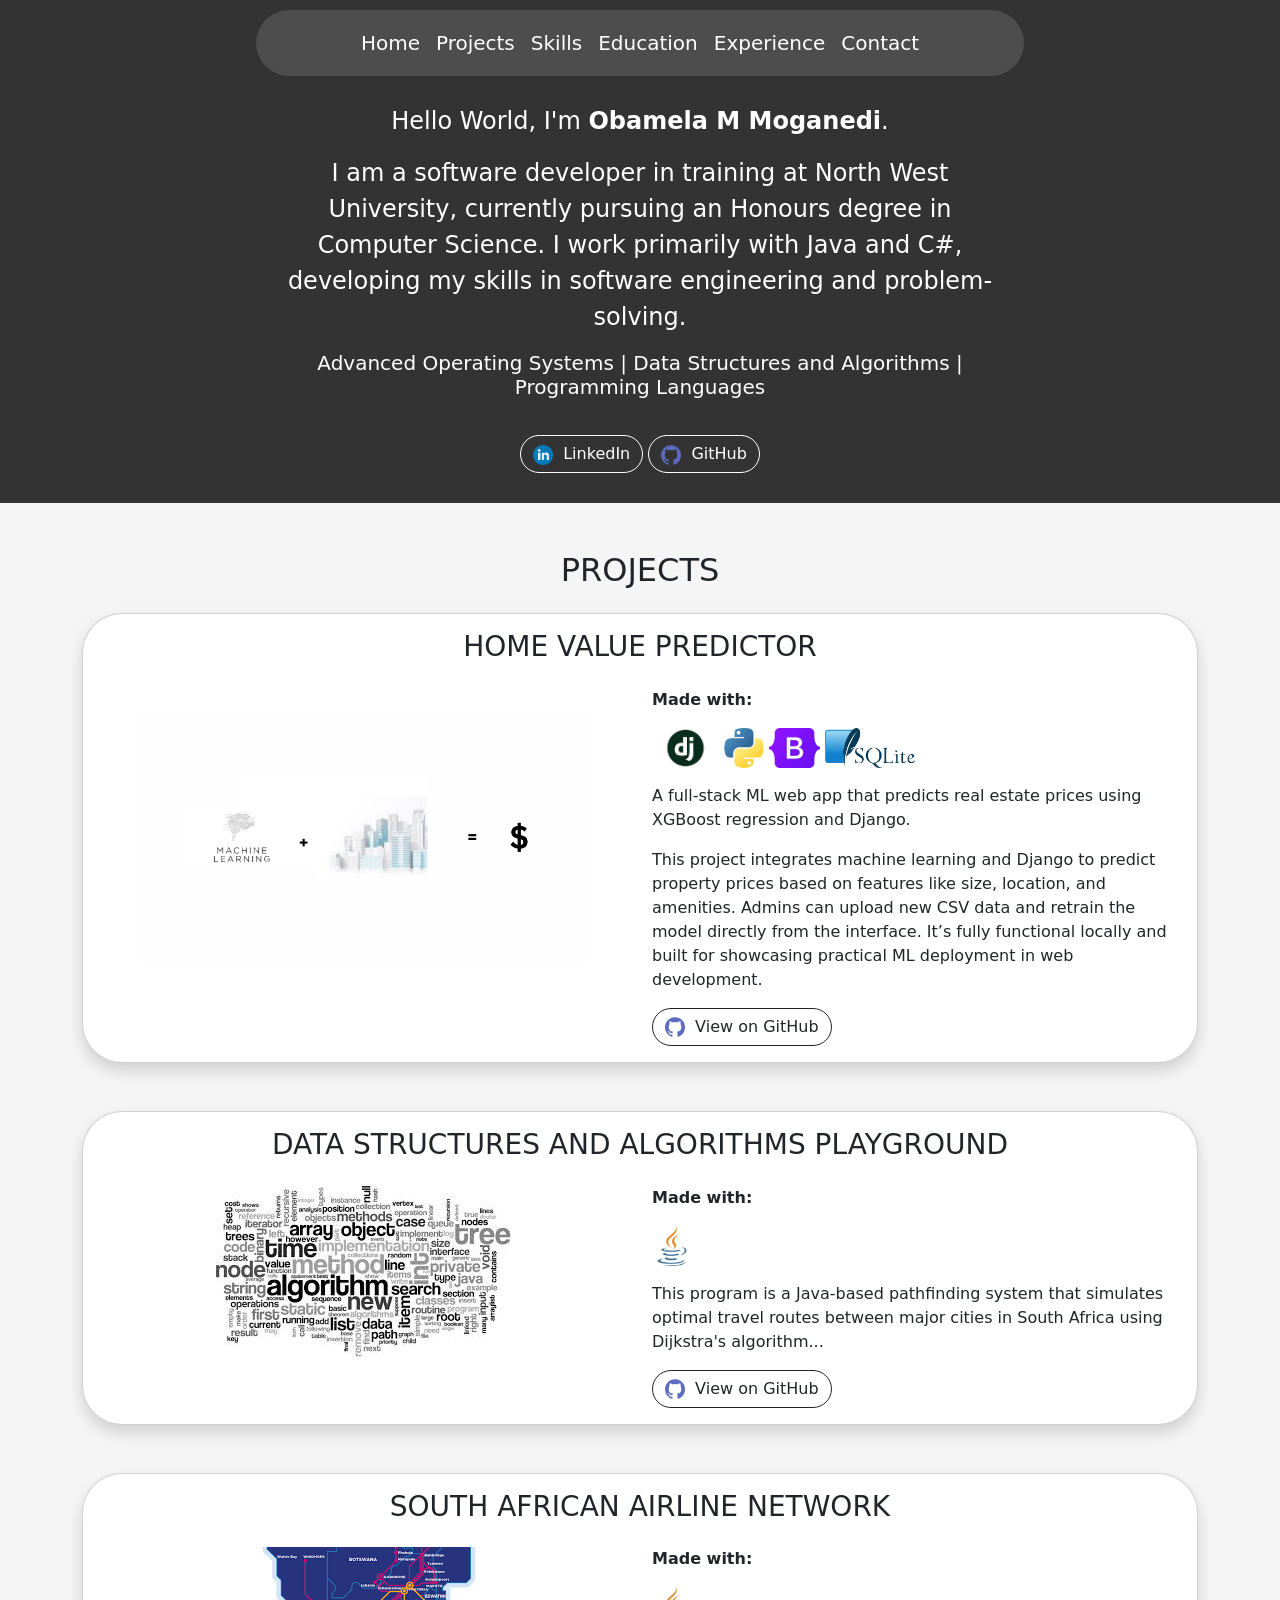
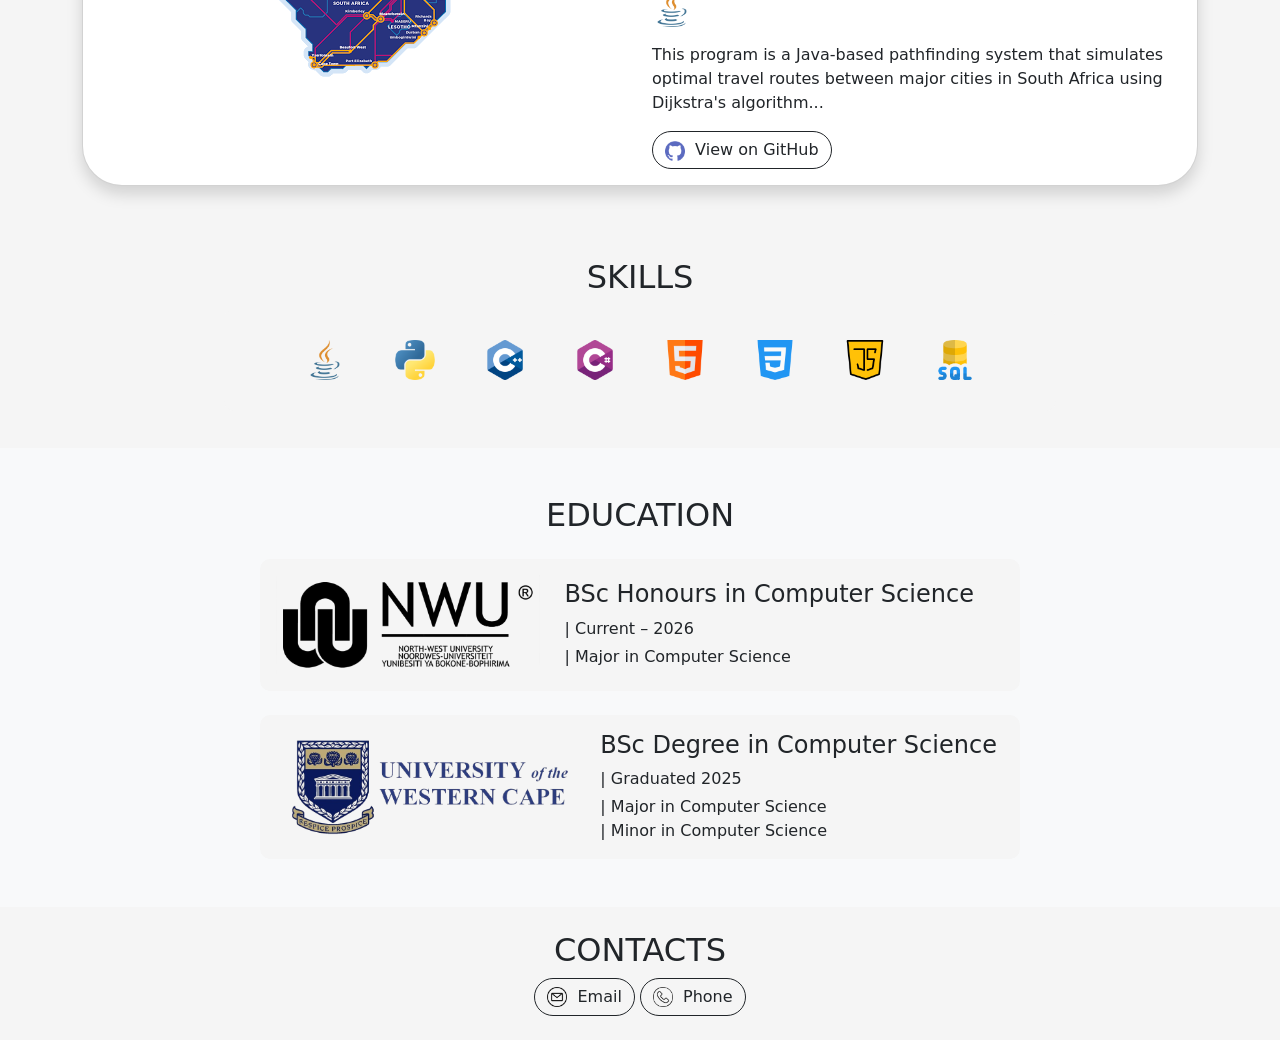
<file: index.html>
<!DOCTYPE html>
<html lang="en">
<head>

    <meta charset="UTF-8">
    <meta name="viewport" content="width=device-width, initial-scale=1.0">
    <title>Obamela Moganedi</title>

    <!-- Bootstrap CSS -->
    <link href="https://cdn.jsdelivr.net/npm/bootstrap@5.3.3/dist/css/bootstrap.min.css" rel="stylesheet">

    <!-- Bootstrap JS (with Popper) -->
    <script src="https://cdn.jsdelivr.net/npm/bootstrap@5.3.3/dist/js/bootstrap.bundle.min.js"></script>

    <link rel="stylesheet" href="css/style.css">


</head>
    <body>
        
        <section class="top">
            <!------------------------Header Section------------------------------>

            <header class="custom-header">
                <nav class="navbar navbar-expand-md">
                    <div class="container-fluid justify-content-center">
                        <button class="navbar-toggler" type="button" data-bs-toggle="collapse" data-bs-target="#navbarNav"
                            aria-controls="navbarNav" aria-expanded="false" aria-label="Toggle navigation" style="border: 1px solid white;">
                            <span class="navbar-toggler-icon"></span>
                        </button>
                        <div class="collapse navbar-collapse justify-content-center" id="navbarNav">
                            <ul class="navbar-nav">
                                <li class="nav-item"><a class="nav-link text-white" href="#home">Home</a></li>
                                <li class="nav-item"><a class="nav-link text-white" href="#projects">Projects</a></li>
                                <li class="nav-item"><a class="nav-link text-white" href="#skills">Skills</a></li>
                                <li class="nav-item"><a class="nav-link text-white" href="#education">Education</a></li>
                                <li class="nav-item"><a class="nav-link text-white" href="#experience">Experience</a></li>
                                <li class="nav-item"><a class="nav-link text-white" href="#contact">Contact</a></li>
                            </ul>
                        </div>
                    </div>
                </nav>
            </header>                

            <!------------------------Welcome Section------------------------------>

            <section id="home" class="container mt-5">

                <section id="welcome-message" class="text-center">
                    <p class=>
                    Hello World, I'm <strong>Obamela M Moganedi</strong>.
                    </p>
                    <p>
                    I am a software developer in training at North West University, currently pursuing an Honours degree in Computer Science. I work primarily with Java and C#, developing my skills in software engineering and problem-solving.
                    </p>
                    <h6 class="lead">
                    Advanced Operating Systems | Data Structures and Algorithms | Programming Languages
                    </h6>
                </section>

                <div class="text-center mt-3">

                    <a href="https://www.linkedin.com/in/obamela-moganedi-b2a573276/" target="_blank" class="btn btn-outline-dark" id="card1">
                        <img src="assets/images/linkedin.png" alt="GitHub" style="height: 20px; margin-right: 5px;"> LinkedIn
                    </a>
                    
                    <a href="https://github.com/Obamela03" target="_blank" class="btn btn-outline-dark" id="card1">
                        <img src="assets/images/github.png" alt="GitHub" style="height: 20px; margin-right: 5px;"> GitHub
                    </a>

                </div>
            </section>
        </section>

        <!------------------------Projects Section------------------------------>

       <section id="projects" class="container my-5">
            <h2 class="text-center mb-4">PROJECTS</h2>

            <!-- PROJECT 1 -->
            <div class="card mb-5 shadow" id="card">
                <div class="card-body">
                <h3 class="card-title text-center mb-4">HOME VALUE PREDICTOR</h3>
                <div class="row">

                    <div class="col-md-6 text-center">
                    <img src="assets/images/projects/prpty.png" alt="Diagram" class="img-fluid rounded">
                    </div>

                    <div class="col-md-6">
                    <p><strong>Made with:</strong></p>

                    <img src="assets/images/projects/django.png" alt="Python" class="img-fluid mb-3" style="height: 40px;">
                    <img src="assets/images/skills/python.png" alt="Python" class="img-fluid mb-3" style="height: 40px;">
                    <img src="assets/images/projects/bootstrap.png" alt="Python" class="img-fluid mb-3" style="height: 40px;">
                    <img src="assets/images/projects/sqlite3.png" alt="Python" class="img-fluid mb-3" style="height: 40px;">

                    <p>A full-stack ML web app that predicts real estate prices using XGBoost regression and Django.</p>
                    <p>This project integrates machine learning and Django to predict property prices based on features like size, location, and amenities. Admins can upload new CSV data and retrain the model directly from the interface. It’s fully functional locally and built for showcasing practical ML deployment in web development.</p>

                    <a href="https://github.com/Obamela03/Home-Value-Predictor" target="_blank" class="btn btn-outline-dark" id="card">
                        <img src="assets/images/github.png" alt="GitHub" style="height: 20px; margin-right: 5px;"> View on GitHub
                    </a>
                    </div>
    
                </div>
                </div>
            </div>

            <!-- PROJECT 2 -->
            <div class="card mb-5 shadow" id="card">
                <div class="card-body">
                <h3 class="card-title text-center mb-4">DATA STRUCTURES AND ALGORITHMS PLAYGROUND</h3>
                <div class="row">

                    <div class="col-md-6 text-center">
                    <img src="assets/images/projects/download.jpeg" alt="Diagram" class="img-fluid rounded">
                    </div>

                    <div class="col-md-6">
                    <p><strong>Made with:</strong></p>
                    <img src="assets/images/skills/java.png" alt="Java" class="img-fluid mb-3" style="height: 40px;">
                    <p>This program is a Java-based pathfinding system that simulates optimal travel routes between major cities in South Africa using Dijkstra's algorithm...</p>
                    <a href="https://github.com/Obamela03/Data-Structure-and-Algorithms-PlayGround" target="_blank" class="btn btn-outline-dark" id="card">
                        <img src="assets/images/github.png" alt="GitHub" style="height: 20px; margin-right: 5px;"> View on GitHub
                    </a>
                    </div>
    
                </div>
                </div>
            </div>


             <!-- PROJECT 3 -->
            <div class="card mb-5 shadow" id="card">
                <div class="card-body">
                <h3 class="card-title text-center mb-4">SOUTH AFRICAN AIRLINE NETWORK</h3>
                <div class="row">

                    <div class="col-md-6 text-center">
                    <img src="assets/images/projects/images.png" alt="Diagram" class="img-fluid rounded">
                    </div>

                    <div class="col-md-6">
                    <p><strong>Made with:</strong></p>
                    <img src="assets/images/skills/java.png" alt="Java" class="img-fluid mb-3" style="height: 40px;">
                    <p>This program is a Java-based pathfinding system that simulates optimal travel routes between major cities in South Africa using Dijkstra's algorithm...</p>
                    <a href="https://github.com/Obamela03/Data-Structure-and-Algorithms-PlayGround/tree/main/src/GRAPHS/DIJKSTRA" target="_blank" class="btn btn-outline-dark" id="card">
                        <img src="assets/images/github.png" alt="GitHub" style="height: 20px; margin-right: 5px;"> View on GitHub
                    </a>
                    </div>
    
                </div>
                </div>
            </div>
        </section>

        <!------------------------Skills Section------------------------------>

        <section id="skills" class="text-center py-4">
            <h2>SKILLS</h2>
            <div id="skill-section" class="mx-auto d-flex flex-wrap justify-content-center align-items-center p-3">
                <img src="assets/images/skills/java.png" alt="Java" class="skill">
                <img src="assets/images/skills/python.png" alt="Python" class="skill">
                <img src="assets/images/skills/c-.png" alt="C++" class="skill">
                <img src="assets/images/skills/c-sharp.png" alt="C#" class="skill">
                <img src="assets/images/skills/html.png" alt="HTML" class="skill">
                <img src="assets/images/skills/css-3.png" alt="CSS" class="skill">
                <img src="assets/images/skills/java-script.png" alt="JavaScript" class="skill">
                <img src="assets/images/skills/sql-server.png" alt="SQL Server" class="skill">
            </div>
        </section>



        <!------------------------Education Section------------------------------>

        <section id="education" class="py-5 bg-light">
        <div class="container">
            <h2 class="text-center mb-4">EDUCATION</h2>

            <div class="row justify-content-center mb-4">
            <div class="col-md-10 col-lg-8 education-card d-flex flex-column flex-md-row align-items-center p-3">
                <img src="assets/images/nwuLogo.png" alt="NWU Logo" class="logo img-fluid mb-3 mb-md-0" />
                <div class="ps-md-4 text-center text-md-start">
                <h4 class="mb-2">BSc Honours in Computer Science</h4>
                <p class="mb-1">| Current – 2026</p>
                <p class="mb-0">| Major in Computer Science</p>
                </div>
            </div>
            </div>

            <div class="row justify-content-center">
            <div class="col-md-10 col-lg-8 education-card d-flex flex-column flex-md-row align-items-center p-3">
                <img src="assets/images/uwcLogo.png" alt="UWC Logo" class="logo img-fluid mb-3 mb-md-0" />
                <div class="ps-md-4 text-center text-md-start">
                <h4 class="mb-2">BSc Degree in Computer Science</h4>
                <p class="mb-1">| Graduated 2025</p>
                <p class="mb-0">| Major in Computer Science</p>
                <p class="mb-0">| Minor in Computer Science</p>
                </div>
            </div>
            </div>
        </div>
        </section>

        <!------------------------Experience Section------------------------------>
        <!------------------------Comtact Section------------------------------>
        <section id="skills" class="text-center py-4">
            <h2>CONTACTS</h2>
            <a href="obamelam@gmail.com" target="_blank" class="btn btn-outline-dark" id="card">
            <img src="assets/images/contacts/email.png" alt="GitHub" style="height: 20px; margin-right: 5px;"> Email
            </a>

            <a href="obamelam@gmail.com" target="_blank" class="btn btn-outline-dark" id="card">
            <img src="assets/images/contacts/phone-call.png" alt="GitHub" style="height: 20px; margin-right: 5px;"> Phone
            </a>

        </section>


        
        <!-- Bootstrap JS -->
        <script src="https://cdn.jsdelivr.net/npm/bootstrap@5.3.3/dist/js/bootstrap.bundle.min.js"></script>
    </body>
</html>
</file>
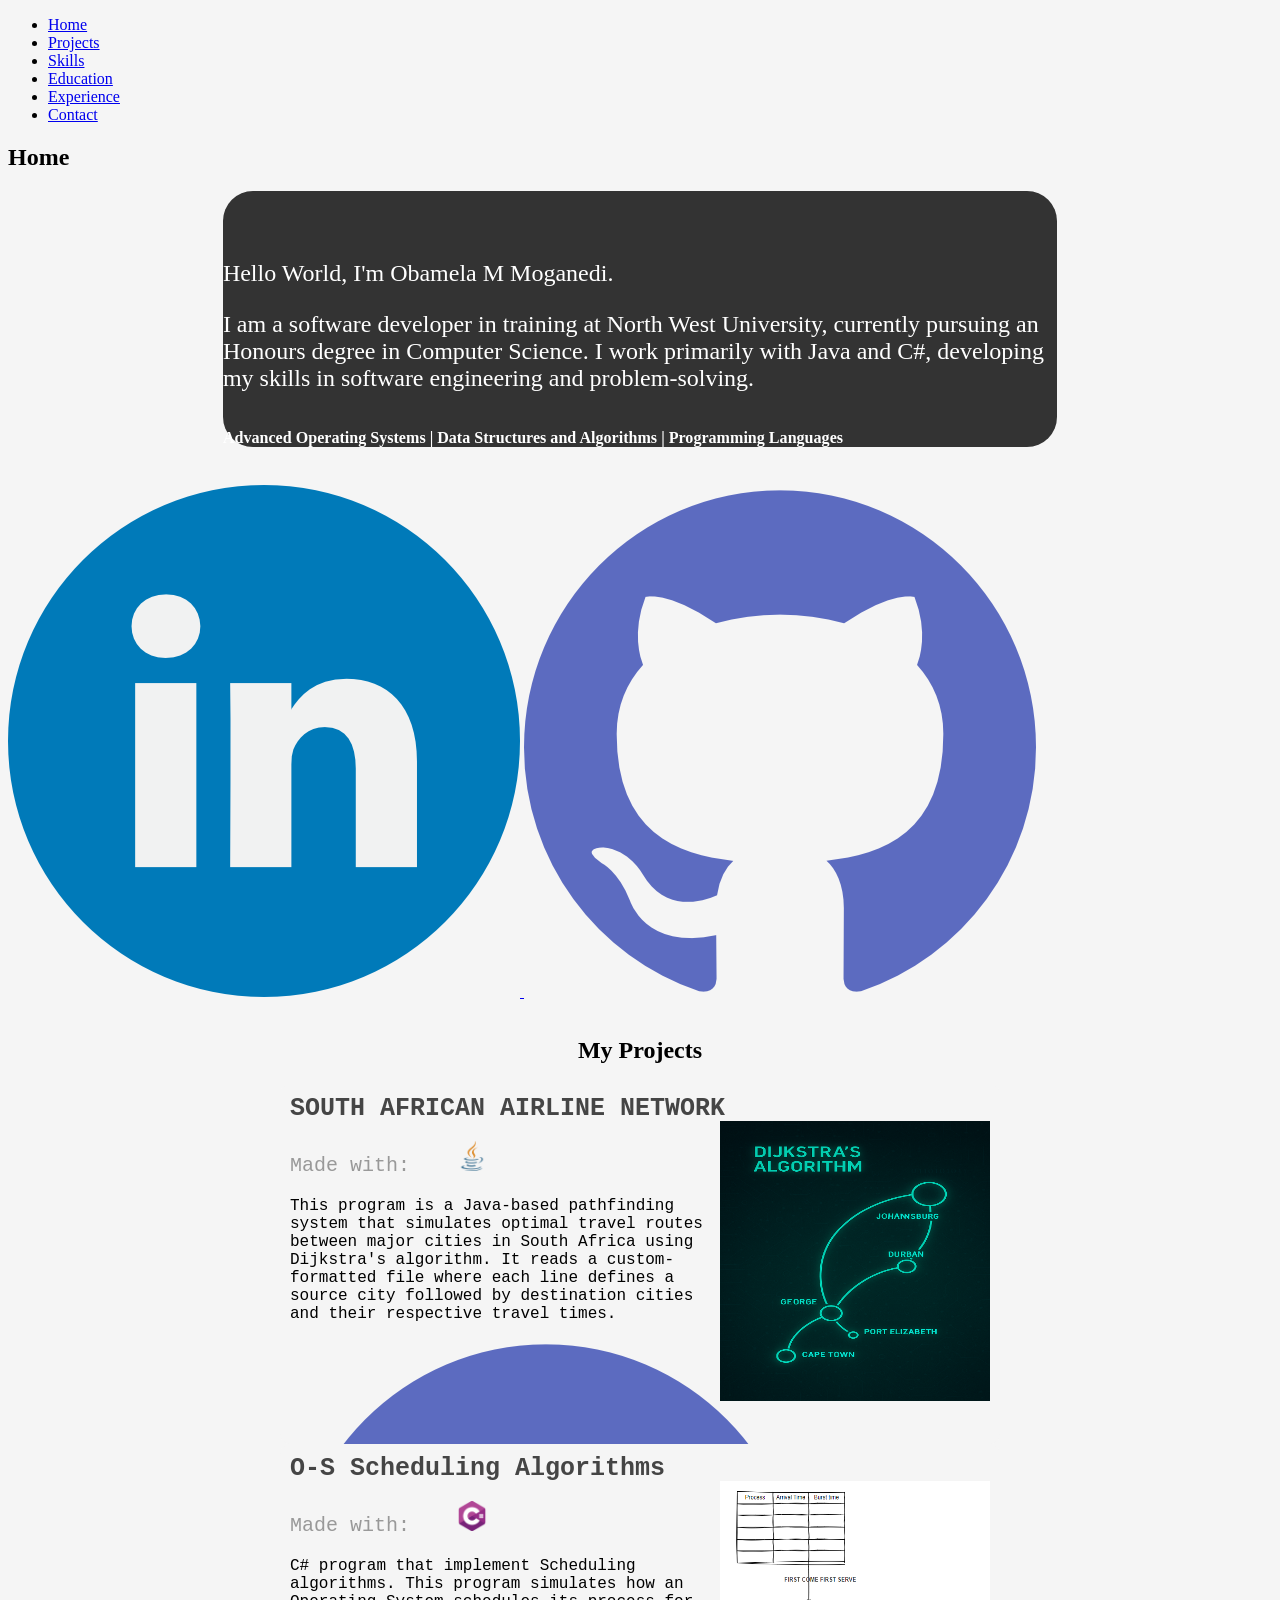
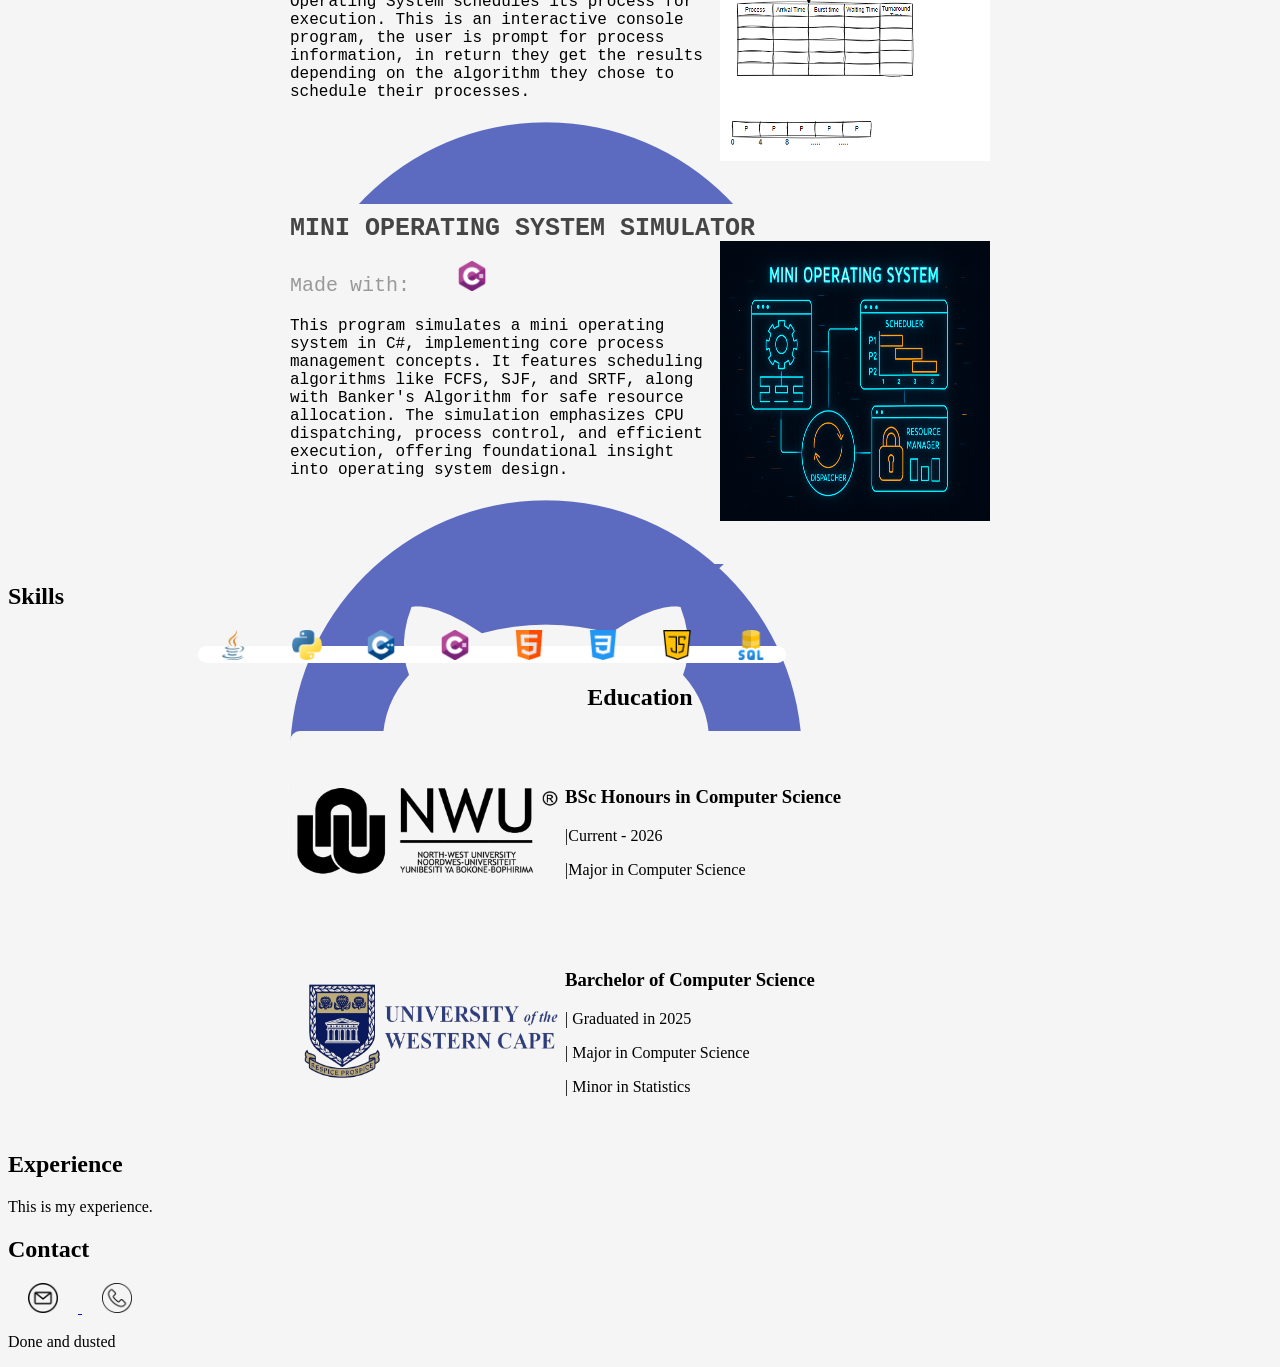
<file: index-OM03.html>
<!DOCTYPE html>
<html lang="en">
    <head>

        <meta charset="UTF-8" />
        <meta name="viewport" content="width=device-width, initial-scale=1.0" />
        <title>Obamela Moganedi</title>
        <link rel="stylesheet" href="css/style.css">
        <link rel="stylesheet" href="css/projects.css">
        <link rel="stylesheet" href="css/skills.css">
        <link rel="stylesheet" href="css/education.css">
        <link rel="stylesheet" href="css/experience.css">
        <link rel="stylesheet" href="css/contact.css">
        <script src="js/include.js" defer></script> 

    </head>
    <body>

        <div include-html="partials/header.html"></div>
        <div include-html="partials/home.html"></div>
        <div include-html="partials/projects.html"></div>
        <div include-html="partials/skills.html"></div>
        <div include-html="partials/education.html"></div>
        <div include-html="partials/experience.html"></div>
        <div include-html="partials/contact.html"></div>
        <div include-html="partials/footer.html"></div>

    </body>
</html>
</file>
<file: css/style.css>
body{
    background-color: whitesmoke;
}

.top{
    background-color: #333;
    padding: 10px 0px 30px 0px;
    

}

/*---------------------------Header custom styling-----------------------------------*/
.custom-header {
    background: rgba(95, 95, 95, 0.6);
    backdrop-filter: blur(5px);
    width: 60%;
    margin: 0% 20% 0% 20%;
    padding: 2px;
    border-radius:50px;
    position: fixed;
    z-index: 1000;

}

.navbar-nav {
    text-align: center;
}

.navbar-nav .nav-link {
    font-size: 20px;
    text-decoration: none;
}

.navbar-nav .nav-link:hover {
    text-decoration: underline;
}

.social-icon:hover {
    transform: scale(1.1);
}

/* Optional: Adjust button color on dark background */
.navbar-toggler {
    background-color: rgba(255, 255, 255, 0.2);
}

/*---------------------------Welcome custom styling-----------------------------------*/

#welcome-message{
    background-color: #333;
    color: white;
    width: 66%;
    margin: 1% 17% 0% 17%;
    font-size:x-large;
    color: white;
    border-radius: 30px;
    padding-top: 45px;
}

#skills-icons i {
  font-size: 28px;
}

/* Phone-only styles (767px and below) */
@media only screen and (max-width: 767px) {
  #welcome-message {
    font-size: 15px;
  }

  #made-with-icons i,
  #skills-icons i {
    font-size: 18px;
  }

  .skill {
    width: 20px;
    height: 20px;
    margin: 15px 15px;
    transition: transform 0.3s ease;
}

.skill:hover {
    transform: scale(1.1);
}


}

/*---------------------------Projects custom styling-----------------------------------*/

#card{
    border-radius: 40px;
    transition: transform 0.3s ease;
}

.card:hover {
    transform: scale(1.03);
}

#card1{
    margin-top: 20px;
    border-color: white;
    border-radius: 30px;
    color: white;
}



/*---------------------------Skills custom styling-----------------------------------*/

#skill-section {
    width: 65%;
    background-color: whitesmoke;
    margin: 1% auto;
    transition: transform 0.3s ease;
    border-radius: 10px;
}

.skill {
    width: 40px;
    height: 40px;
    margin: 15px 25px;
    transition: transform 0.3s ease;
}

.skill:hover {
    transform: scale(1.1);
}


/*---------------------------Education custom styling-----------------------------------*/

.education-card {
  background-color: whitesmoke;
  border-radius: 10px;
  transition: transform 0.3s ease;
}

.education-card:hover {
  transform: scale(1.03);
}

.logo {
  height: 100px;
  width: auto;
  max-width: 100%;
}



/*---------------------------Projects custom styling-----------------------------------*/
/*---------------------------Projects custom styling-----------------------------------*/
/*---------------------------Projects custom styling-----------------------------------*/
/*---------------------------Projects custom styling-----------------------------------*/
</file>
<file: css/projects.css>
#projects{
    margin: 0px;
    justify-content: center;
}


/*Desktop View*/
@media (min-width: 1500px) {
    .grid-container {
        grid-template-columns: repeat(3, 1fr);
    }
    #project-section{
        width: 50%;
        background-color: whitesmoke;
        margin: 1% 25% 1% 25%;
        transition: transform 0.3s ease;
        border-radius: 10px;
        height: 340px;
        padding: 10px;
    }
    #project-section:hover {
        transform: scale(1.1); /* Slightly enlarge the icon when hovered */
    }

    #project-heading{
        margin: 0px;
        height: 5%;
        margin-bottom: 10px;
        font-family: "Lucida Console", "Courier New", monospace;
        font-size: 25px;
        color: #999; 
    }

    h1{
        margin: 0;
        color: #454545;
    }

    #project-detail{
        background-color: whitesmoke;
        display: flex;
        margin: 0px;
        padding: 0px;
        height: 280px;
    }
    
    #project-description{
        background-color: whitesmoke;
        width: 60%;
        padding: 0px 0px 0px 0px;
        margin: 0px 5px 0px 0px;
        height: 0px;
    }

    #tools{
        background-color: whitesmoke;
        margin: 0px;
        padding: 0px;
        text-align: left;
        font-family: "Lucida Console", "Courier New", monospace;
        font-size: 25px;
        color: #999;  
    }

    #tool-logo{
        margin-top: 20px;
        width: 30px;
        height: 30px;
        margin: 0 35px;
    }

    #project-explained{
        background-color: whitesmoke;
        margin: 0px;
        padding: 0px;
        text-align: left;
        font-family: "Lucida Console", "Courier New", monospace;
        font-size: 16px;   
    }

    #projects-diagram{
        
        background-color: whitesmoke;
        width: 40%;
        margin: 0px 0px 0px 5px;
        padding: 0px;
    }

    .diagram{
        height: 280px;
        width: 100%;
        background-size: cover; /* Ensures the image fills the section */
        background-position: center; /* Centers the image */
        background-repeat: no-repeat; /* Prevents repeating */
    }

    /* Slide-in effect */
    .slide-in {
        opacity: 0;
        transform: translateY(50px);
        transition: opacity 0.6s ease-out, transform 0.6s ease-out;
    }
  
    .slide-in.visible {
        opacity: 1;
        transform: translateY(0);
    }
}



































/* Laptop View */
@media (max-width: 1499px) and (min-width: 992px) {
    .grid-container {
        grid-template-columns: repeat(2, 1fr);
    }
    #projects{
        display: grid;
        place-items: center; /* centers both vertically and horizontally */
    }
    #project-section{
        width: 700px;
        background-color: whitesmoke;
        justify-content: center;
        transition: transform 0.3s ease;
        border-radius: 10px;
        height: 340px;
        padding: 10px;
    }
    #project-section:hover {
        transform: scale(1.1); /* Slightly enlarge the icon when hovered */
    }

    #project-heading{
        margin: 0px;
        height: 5%;
        margin-bottom: 10px;
        font-family: "Lucida Console", "Courier New", monospace;
        font-size: 25px;
        color: #999; 
    }

    h1{
        margin: 0;
        color: #454545;
    }

    #project-detail{
        background-color: whitesmoke;
        display: flex;
        margin: 0px;
        padding: 0px;
        height: 280px;
    }
    
    #project-description{
        background-color: whitesmoke;
        width: 60%;
        padding: 0px 0px 0px 0px;
        margin: 0px 5px 0px 0px;
        height: 0px;
    }
    
    #tools{
        background-color: whitesmoke;
        margin: 0px;
        padding: 0px;
        text-align: left;
        align-items: center;
        font-family: "Lucida Console", "Courier New", monospace;
        font-size: 20px;
        color: #999;  
    }

    #tool-logo{
        margin-top: 20px;
        width: 30px;
        height: 30px;
        margin: 0 35px;
    }

    #project-explained{
        background-color: whitesmoke;
        margin: 0px;
        padding: 0px;
        text-align: left;
        font-family: "Lucida Console", "Courier New", monospace;
        font-size: 16px;   
    }

    #projects-diagram{
        
        background-color: whitesmoke;
        width: 40%;
        margin: 0px 0px 0px 5px;
        padding: 0px;
    }

    .diagram{
        height: 280px;
        width: 100%;
        background-size: cover; /* Ensures the image fills the section */
        background-position: center; /* Centers the image */
        background-repeat: no-repeat; /* Prevents repeating */
    }

    /* Slide-in effect */
    .slide-in {
        opacity: 0;
        transform: translateY(50px);
        transition: opacity 0.6s ease-out, transform 0.6s ease-out;
    }
  
    .slide-in.visible {
        opacity: 1;
        transform: translateY(0);
    }
}







/* Tablet View */
@media (max-width: 991px) and (min-width: 768px) {
    .grid-container {
        grid-template-columns: repeat(2, 1fr);
    }
    header {
        width: 75%;
    }
}

/* Phone View */
@media (max-width: 767px) {
    .grid-container {
        grid-template-columns: repeat(1, 1fr);
    }
    header {
        width: 90%;
    }
    .menu {
        font-size: 14px;
    }
}
</file>
<file: css/skills.css>
#skills{
    margin: 0px;
}

/* DESKTOP View */
@media (min-width: 1200px) {
    .grid-container {
        grid-template-columns: repeat(3, 1fr);
    }
    #skill-section{
        width: 65%;
        background-color: rgb(255, 255, 255);
        margin: 1% 17% 0% 17%;
        transition: transform 0.3s ease;
        border-radius: 10px;
        display: inline;
    }

    .skill {
        text-align: center;
        margin-top: 20px;
        width: 40px;
        height: 40px;
        margin: 0 35px;
        transition: transform 0.3s ease; /* Adds smooth scaling on hover */

    }
   
    .skill:hover {
        transform: scale(1.1); /* Slightly enlarge the icon when hovered */
    }
    
}


/* Laptop View */
@media (max-width: 1499px) and (min-width: 992px) {
    .grid-container {
        grid-template-columns: repeat(2, 1fr);
    }
    header {
        width: 60%;
    }
    #skill-section{
        width: 65%;
        background-color: rgb(255, 255, 255);
        margin: 1% 15% 0% 15%;
        transition: transform 0.3s ease;
        border-radius: 10px;
        display: inline;
    }

    .skill {
        text-align: center;
        margin-top: 20px;
        width: 30px;
        height: 30px;
        margin: 0 20px;
        transition: transform 0.3s ease; /* Adds smooth scaling on hover */

    }
   
    .skill:hover {
        transform: scale(1.1); /* Slightly enlarge the icon when hovered */
    }
}

/* Tablet View */
@media (max-width: 991px) and (min-width: 768px) {
    .grid-container {
        grid-template-columns: repeat(2, 1fr);
    }
    header {
        width: 75%;
    }
}

/* Phone View */
@media (max-width: 767px) {
    .grid-container {
        grid-template-columns: repeat(1, 1fr);
    }
    header {
        width: 90%;
    }
    .menu {
        font-size: 14px;
    }
}
</file>
<file: css/education.css>
#education{
    margin: 0px;
}

@media (min-width: 1500px) {
    .grid-container {
        grid-template-columns: repeat(3, 1fr);
    }
    #education-section{
        width: 50%;
        background-color: whitesmoke;
        margin: 1% 25% 0% 25%;
        transition: transform 0.3s ease;
        border-radius: 10px;
        height: 260px;
    }
    #education-section:hover {
        transform: scale(1.1); /* Slightly enlarge the icon when hovered */
    }
    .logo{
        height: 100px;
        width: 275px;
    }
    #education-section{
        display: flex;
        align-items: center;
    }
    #edu{
        background-color: whitesmoke;
        text-align: left;
    }
}


/* Laptop View */
@media (max-width: 1499px) and (min-width: 992px) {
    .grid-container {
        grid-template-columns: repeat(2, 1fr);
    }
    #education{
        margin: 0px;
        display: grid;
        place-items: center; /* centers both vertically and horizontally */
    }
    header {
        width: 60%;
    }

    #education-section{
        width: 700px;
        background-color: whitesmoke;
        transition: transform 0.3s ease;
        border-radius: 10px;
        height: 200px;
    }
    #education-section:hover {
        transform: scale(1.1); /* Slightly enlarge the icon when hovered */
    }
    .logo{
        height: 100px;
        width: 275px;
    }
    #education-section{
        display: flex;
        align-items: center;
    }
    #edu{
        background-color: whitesmoke;
        text-align: left;
    }
}





/* Tablet View */
@media (max-width: 991px) and (min-width: 768px) {
    .grid-container {
        grid-template-columns: repeat(2, 1fr);
    }
    header {
        width: 75%;
    }
}

/* Phone View */
@media (max-width: 767px) {
    .grid-container {
        grid-template-columns: repeat(1, 1fr);
    }
    header {
        width: 90%;
    }
    .menu {
        font-size: 14px;
    }
}
</file>
<file: css/experience.css>
#experience{
    margin: 0px;
}
</file>
<file: css/contact.css>
#contact{
    margin: 0px;
}
</file>
